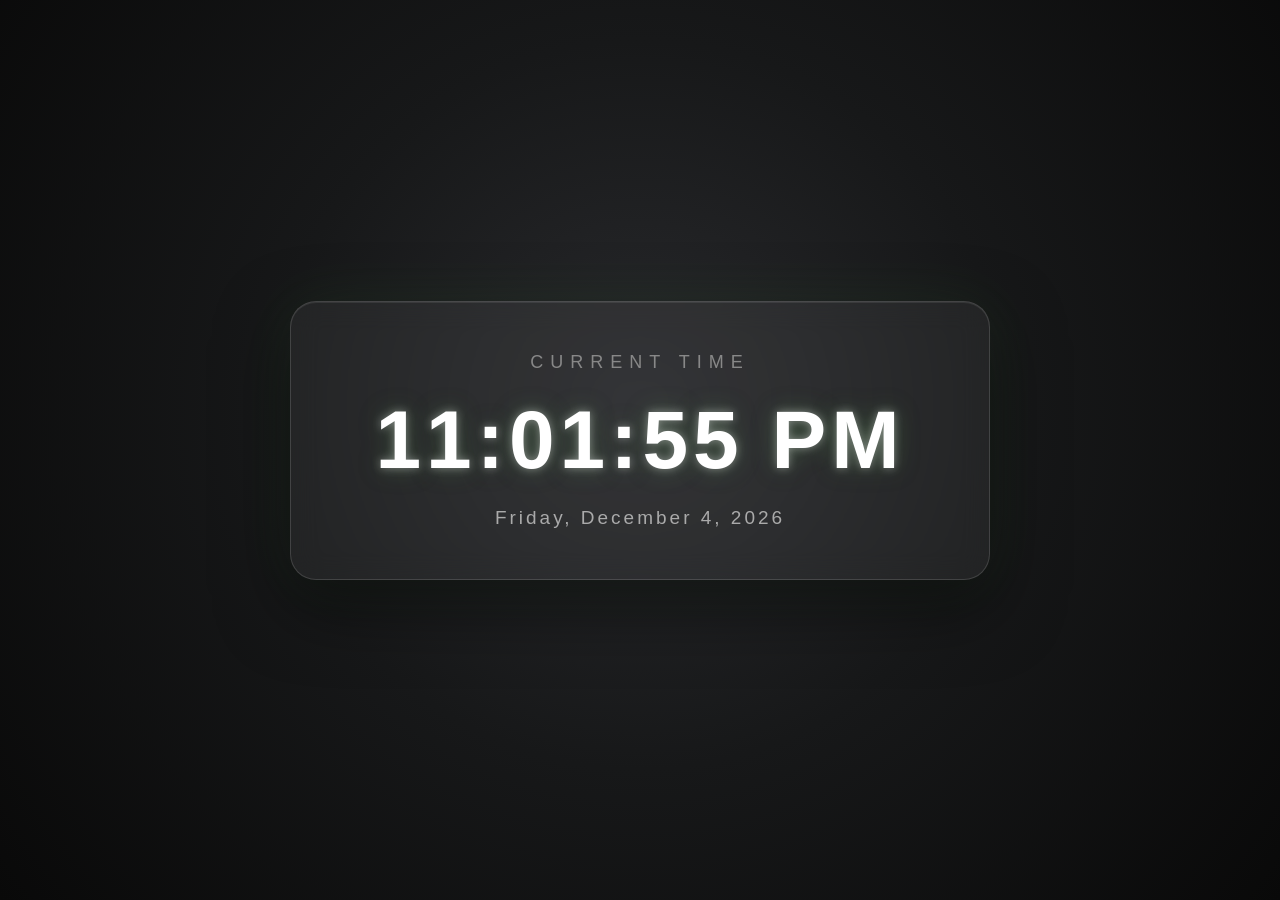
<file: index.html>
<!DOCTYPE html>
<html lang="en">
<head>
    <meta charset="UTF-8">
    <meta name="viewport" content="width=device-width, initial-scale=1.0, maximum-scale=1.0, user-scalable=no viewport-fit=cover"> 

    <meta name="apple-mobile-web-app-capable" content=yes>
    <meta name="apple-mobile-web-app-status-bar-style" content="black-translucent">

    <link rel="stylesheet" href="style.css?v=2">
    <link rel="manifest" href="manifest.json">
    <meta name="theme-color" content="#07111f">

    <title>Live Clock</title>

</head>


    <nav class="bottom-nav">
    <a href="index.html" class="nav-item active">
        <span class="nav-icon">◷</span>
        <span class="nav-label">Clock</span>
    </a>

    <a href="stopwatch.html" class="nav-item">
        <span class="nav-icon">⏱</span>
        <span class="nav-label">Stopwatch</span>
    </a>

    <a href="timer.html" class="nav-item">
        <span class="nav-icon">⌛</span>
        <span class="nav-label">Timer</span>
    </a>
</nav>

    
<body>

    <div class="clock-container">

        <div class="title">
            CURRENT TIME
        </div>

        <div id="clock">
            12:00:00 AM
        </div>

        <div id="date">
            Loading...
        </div>

    </div>


    <script src="script.js"></script>

</body>
</html>
</file>
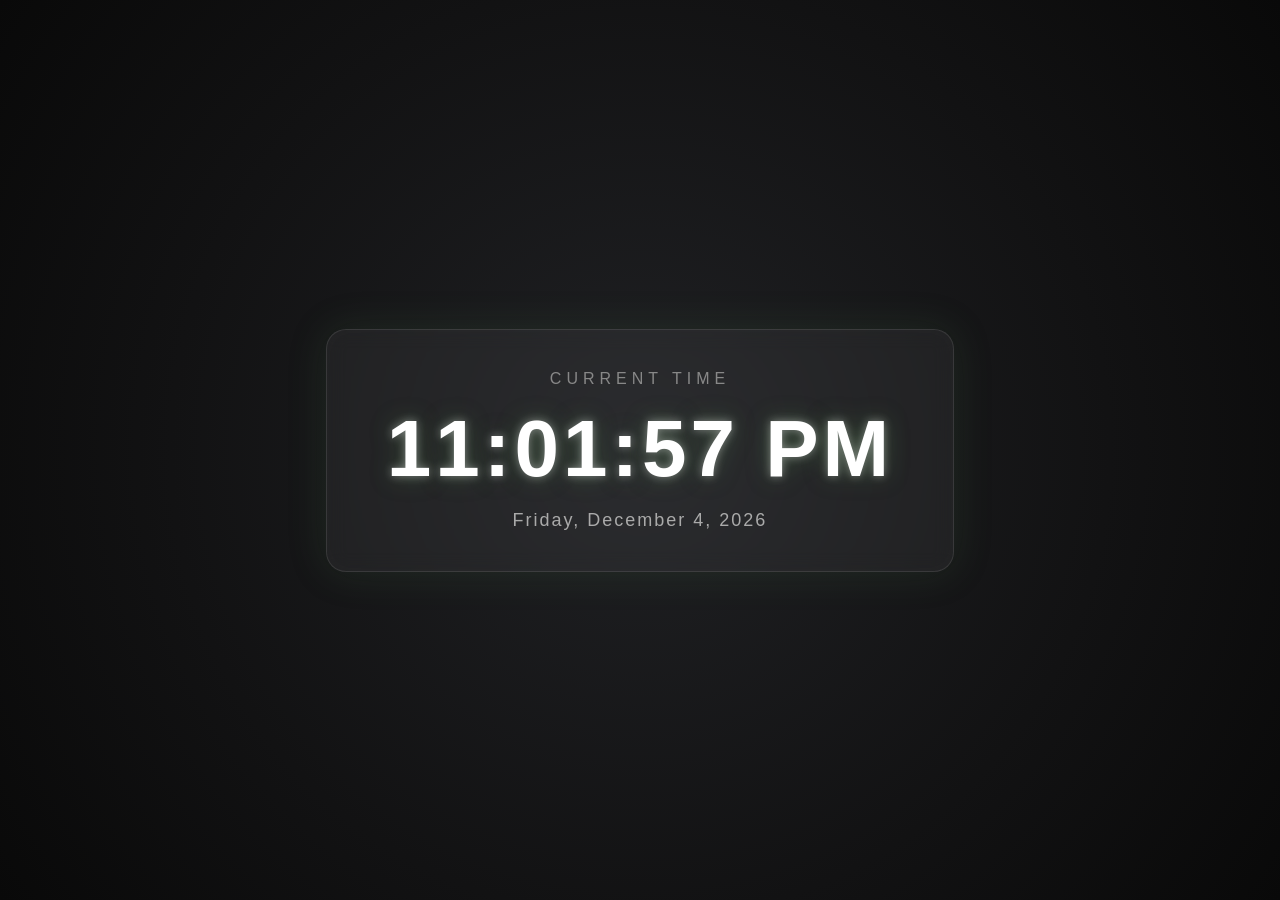
<file: Index.html>
<!DOCTYPE html>
<html lang="en">
<head>
    <meta charset="UTF-8">
    <meta name="viewport" content="width=device-width, initial-scale=1.0">

    <title>Live Clock</title>

    <style>
        * {
            box-sizing: border-box;
        }

        body {
            margin: 0;
            height: 100vh;

            display: flex;
            justify-content: center;
            align-items: center;

            font-family: Arial, sans-serif;

            background:
                radial-gradient(circle at center, #202124 0%, #121213 60%, #090909 100%);

            color: white;
        }

        .clock-container {
            text-align: center;

            background: rgba(255, 255, 255, 0.05);

            border: 1px solid rgba(255, 255, 255, 0.1);

            border-radius: 20px;

            padding: 40px 60px;

            box-shadow:
                0 0 40px rgba(83, 141, 78, 0.15),
                inset 0 0 20px rgba(255, 255, 255, 0.02);

            backdrop-filter: blur(10px);
        }

        .title {
            font-size: 16px;
            letter-spacing: 5px;
            color: #888;

            margin-bottom: 15px;
        }

        #clock {
            font-size: 80px;
            font-weight: bold;

            letter-spacing: 4px;

            color: #ffffff;

            text-shadow:
                0 0 10px rgba(255, 255, 255, 0.4),
                0 0 25px rgba(83, 141, 78, 0.4);
        }

        #date {
            margin-top: 15px;

            font-size: 18px;

            color: #aaaaaa;

            letter-spacing: 2px;
        }

        /* Make the clock smaller on phones */
        @media (max-width: 600px) {

            .clock-container {
                padding: 30px 20px;
                width: 90%;
            }

            #clock {
                font-size: 45px;
                letter-spacing: 2px;
            }

            #date {
                font-size: 14px;
            }
        }
    </style>
</head>

<body>

    <div class="clock-container">

        <div class="title">
            CURRENT TIME
        </div>

        <div id="clock">
            12:00:00 AM
        </div>

        <div id="date">
            Loading...
        </div>

    </div>


    <script src="script.js"></script>

</body>
</html>
</file>
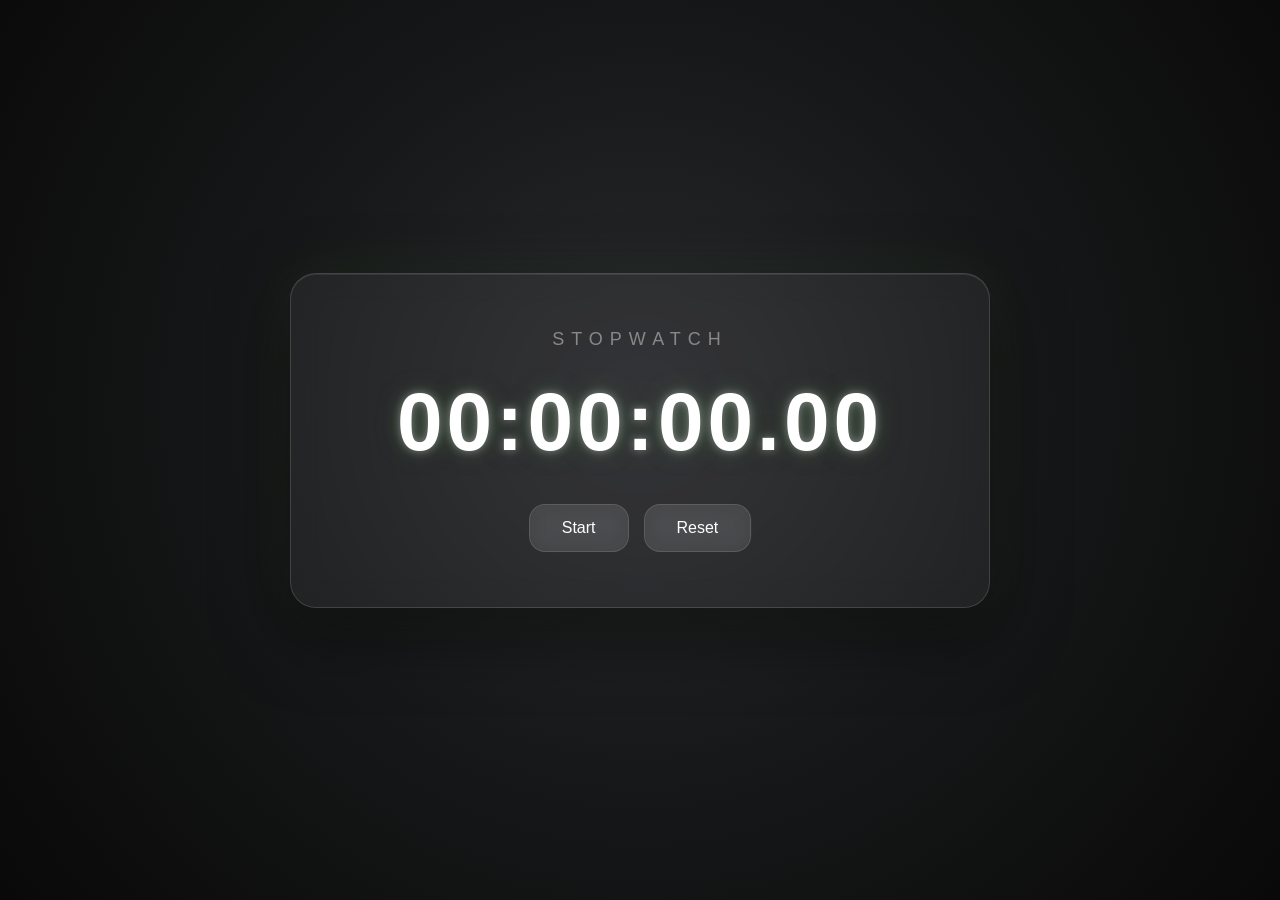
<file: stopwatch.html>
<!DOCTYPE html>
<html lang="en">
<head>

    <meta charset="UTF-8">

    <meta name="viewport"
        content="width=device-width, initial-scale=1.0, maximum-scale=1.0, user-scalable=no, viewport-fit=cover">

    <meta name="apple-mobile-web-app-capable" content="yes">

    <meta name="apple-mobile-web-app-status-bar-style"
        content="black-translucent">

    <meta name="theme-color" content="#07111f">

    <link rel="manifest" href="manifest.json">

    <link rel="stylesheet" href="style.css">

    <title>Stopwatch</title>

</head>

<body>

    <main class="stopwatch-container">

        <div class="stopwatch-title">
            STOPWATCH
        </div>

        <div id="stopwatch">
            00:00:00
        </div>

        <div class="stopwatch-buttons">

            <button id="startButton">
                Start
            </button>

            <button id="resetButton">
                Reset
            </button>

        </div>

    </main>


    <nav class="bottom-nav">

        <a href="index.html" class="nav-item">
            <span class="nav-icon">◷</span>
            <span class="nav-label">Clock</span>
        </a>

        <a href="stopwatch.html" class="nav-item active">
            <span class="nav-icon">⏱</span>
            <span class="nav-label">Stopwatch</span>
        </a>

        <a href="timer.html" class="nav-item">
            <span class="nav-icon">⌛</span>
            <span class="nav-label">Timer</span>
        </a>

    </nav>


    <script src="stopwatch.js"></script>

</body>
</html>
</file>
<file: style.css>
/* ========================================
   LIVE CLOCK
   ======================================== */

* {
    box-sizing: border-box;
}

html,
body {
    margin: 0;
    padding: 0;
    width: 100%;
    height: 100%;
    overflow: hidden;
    background: #090909;
}

body {
    min-height: 100dvh;

    display: flex;
    justify-content: center;
    align-items: center;

    font-family: Arial, sans-serif;
    color: white;

    background:
        radial-gradient(
            circle at 50% 45%,
            #292a2d 0%,
            #171819 45%,
            #090909 100%
        );
}


/* ========================================
   CLOCK CARD
   ======================================== */

.clock-container {
    width: 700px;
    max-width: 85%;

    text-align: center;

    background: rgba(255, 255, 255, 0.055);

    border: 1px solid rgba(255, 255, 255, 0.14);
    border-radius: 26px;

    padding: 50px;

    box-shadow:
        0 25px 70px rgba(0, 0, 0, 0.5),
        0 0 60px rgba(83, 141, 78, 0.15),
        inset 0 1px 0 rgba(255, 255, 255, 0.08);

    backdrop-filter: blur(14px);
    -webkit-backdrop-filter: blur(14px);

    transform: translateY(-10px);
}


/* ========================================
   CLOCK TEXT
   ======================================== */

.title {
    font-size: 18px;
    letter-spacing: 7px;
    color: #888;
    margin-bottom: 20px;
}

#clock {
    font-size: 82px;
    font-weight: bold;
    letter-spacing: 5px;

    color: white;

    white-space: nowrap;

    text-shadow:
        0 0 10px rgba(255, 255, 255, 0.4),
        0 0 25px rgba(83, 141, 78, 0.4);

    font-variant-numeric: tabular-nums;
}

#date {
    margin-top: 20px;

    font-size: 19px;
    letter-spacing: 3px;

    color: #aaaaaa;
}


/* ========================================
   STOPWATCH
   ======================================== */

.stopwatch-container {
    width: 700px;
    max-width: 85%;

    text-align: center;

    background: rgba(255, 255, 255, 0.055);

    border: 1px solid rgba(255, 255, 255, 0.14);
    border-radius: 26px;

    padding: 55px 50px;

    box-shadow:
        0 25px 70px rgba(0, 0, 0, 0.5),
        0 0 60px rgba(83, 141, 78, 0.15),
        inset 0 1px 0 rgba(255, 255, 255, 0.08);

    backdrop-filter: blur(14px);
    -webkit-backdrop-filter: blur(14px);

    transform: translateY(-10px);
}

.stopwatch-title {
    font-size: 18px;
    letter-spacing: 7px;
    color: #888;

    margin-bottom: 25px;
}

#stopwatch {
    font-size: 82px;
    font-weight: bold;

    letter-spacing: 4px;

    color: white;

    white-space: nowrap;

    font-variant-numeric: tabular-nums;

    text-shadow:
        0 0 10px rgba(255, 255, 255, 0.4),
        0 0 25px rgba(83, 141, 78, 0.4);
}

.stopwatch-buttons {
    display: flex;
    justify-content: center;

    gap: 15px;
    margin-top: 35px;
}

.stopwatch-buttons button {
    border: 1px solid rgba(255, 255, 255, 0.12);

    padding: 14px 32px;

    border-radius: 16px;

    background: rgba(255, 255, 255, 0.09);

    color: white;

    font-size: 16px;

    cursor: pointer;

    backdrop-filter: blur(10px);
    -webkit-backdrop-filter: blur(10px);

    transition:
        transform 0.2s ease,
        background 0.2s ease;
}

.stopwatch-buttons button:hover {
    background: rgba(255, 255, 255, 0.15);
}

.stopwatch-buttons button:active {
    transform: scale(0.94);
}


/* ========================================
   BOTTOM NAVIGATION
   Hidden on desktop
   ======================================== */

.bottom-nav {
    display: none;
}


/* ========================================
   MOBILE
   ======================================== */

@media (max-width: 597px) {

    body {
        align-items: center;
    }


    /* CLOCK */

    .clock-container {
        width: 90%;
        max-width: none;

        padding: 30px 20px;

        border-radius: 22px;

        transform: translateY(-55px);
    }

    .title {
        font-size: 13px;
        letter-spacing: 4px;

        margin-bottom: 15px;
    }

    #clock {
        font-size: 45px;
        letter-spacing: 2px;
    }

    #date {
        margin-top: 15px;

        font-size: 14px;
        letter-spacing: 2px;
    }


    /* STOPWATCH */

    .stopwatch-container {
        width: 90%;
        max-width: none;

        padding: 35px 20px;

        border-radius: 22px;

        transform: translateY(-55px);
    }

    .stopwatch-title {
        font-size: 13px;
        letter-spacing: 4px;

        margin-bottom: 18px;
    }

    #stopwatch {
        font-size: 43px;
        letter-spacing: 2px;
    }

    .stopwatch-buttons {
        margin-top: 25px;
        gap: 10px;
    }

    .stopwatch-buttons button {
        padding: 13px 25px;

        border-radius: 15px;

        font-size: 15px;
    }


    /* ========================================
       MOBILE BOTTOM BAR
       ======================================== */

    .bottom-nav {
        position: fixed;

        left: 50%;
        bottom: 18px;

        transform: translateX(-50%);

        width: calc(100% - 32px);
        max-width: 420px;

        height: 68px;

        display: flex;

        align-items: center;
        justify-content: space-around;

        padding: 6px;

        background: rgba(25, 25, 27, 0.78);

        border: 1px solid rgba(255, 255, 255, 0.13);

        border-radius: 24px;

        backdrop-filter: blur(18px);
        -webkit-backdrop-filter: blur(18px);

        box-shadow:
            0 12px 35px rgba(0, 0, 0, 0.45),
            inset 0 1px 0 rgba(255, 255, 255, 0.07);

        z-index: 1000;
    }


    .nav-item {
        width: 32%;
        height: 56px;

        display: flex;

        flex-direction: column;

        align-items: center;
        justify-content: center;

        gap: 2px;

        text-decoration: none;

        color: #777;

        border-radius: 19px;

        transition:
            background 0.2s ease,
            color 0.2s ease,
            transform 0.2s ease;
    }


    .nav-icon {
        font-size: 22px;

        line-height: 22px;
    }


    .nav-label {
        font-size: 11px;

        letter-spacing: 0.5px;
    }


    /* Active page */

    .nav-item.active {
        color: white;

        background: rgba(255, 255, 255, 0.10);

        box-shadow:
            inset 0 1px 0 rgba(255, 255, 255, 0.08),
            0 4px 15px rgba(0, 0, 0, 0.15);
    }


    /* Touch animation */

    .nav-item:active {
        transform: scale(0.92);
    }
}


/* ========================================
   VERY SMALL PHONES
   ======================================== */

@media (max-width: 380px) {

    .clock-container {
        padding: 25px 15px;
    }

    #clock {
        font-size: 38px;
    }

    #date {
        font-size: 13px;
    }

    .stopwatch-container {
        padding: 30px 15px;
    }

    #stopwatch {
        font-size: 36px;
    }

    .bottom-nav {
        bottom: 12px;
        width: calc(100% - 24px);
    }
}
</file>
